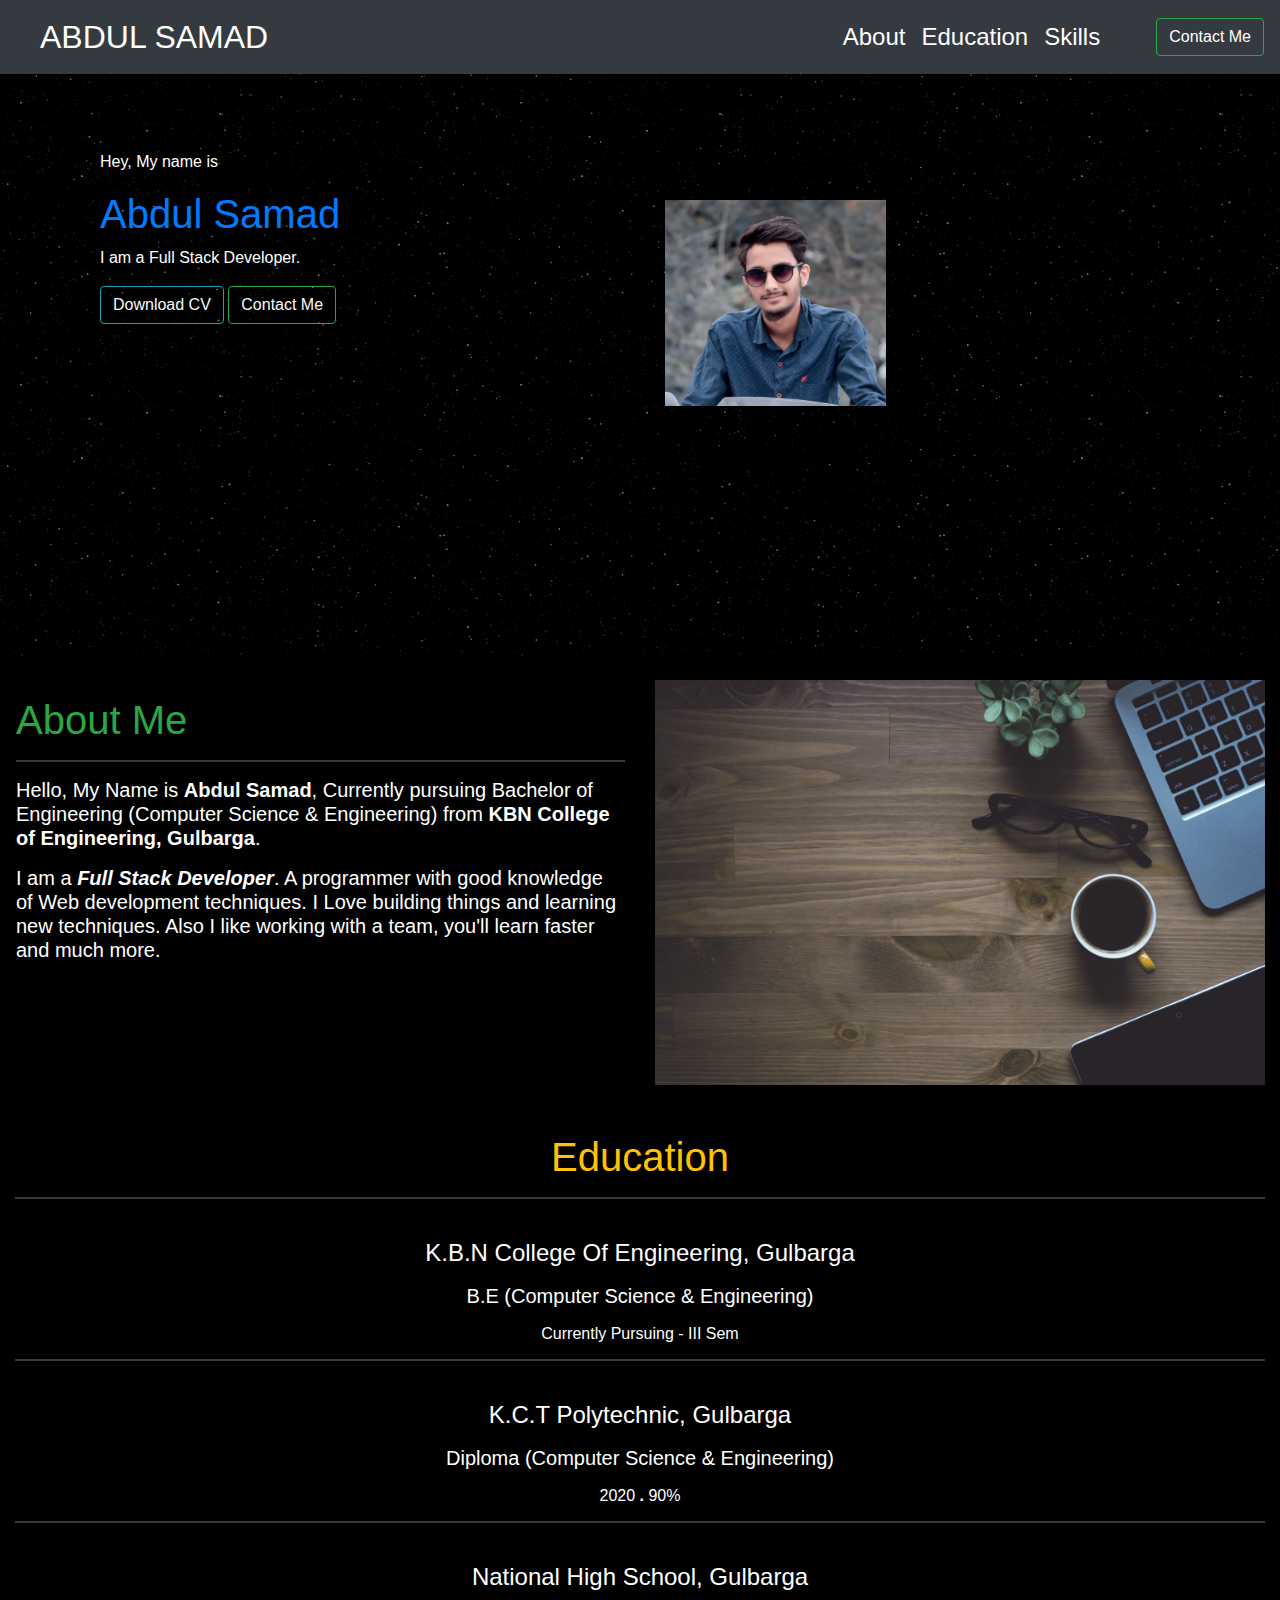
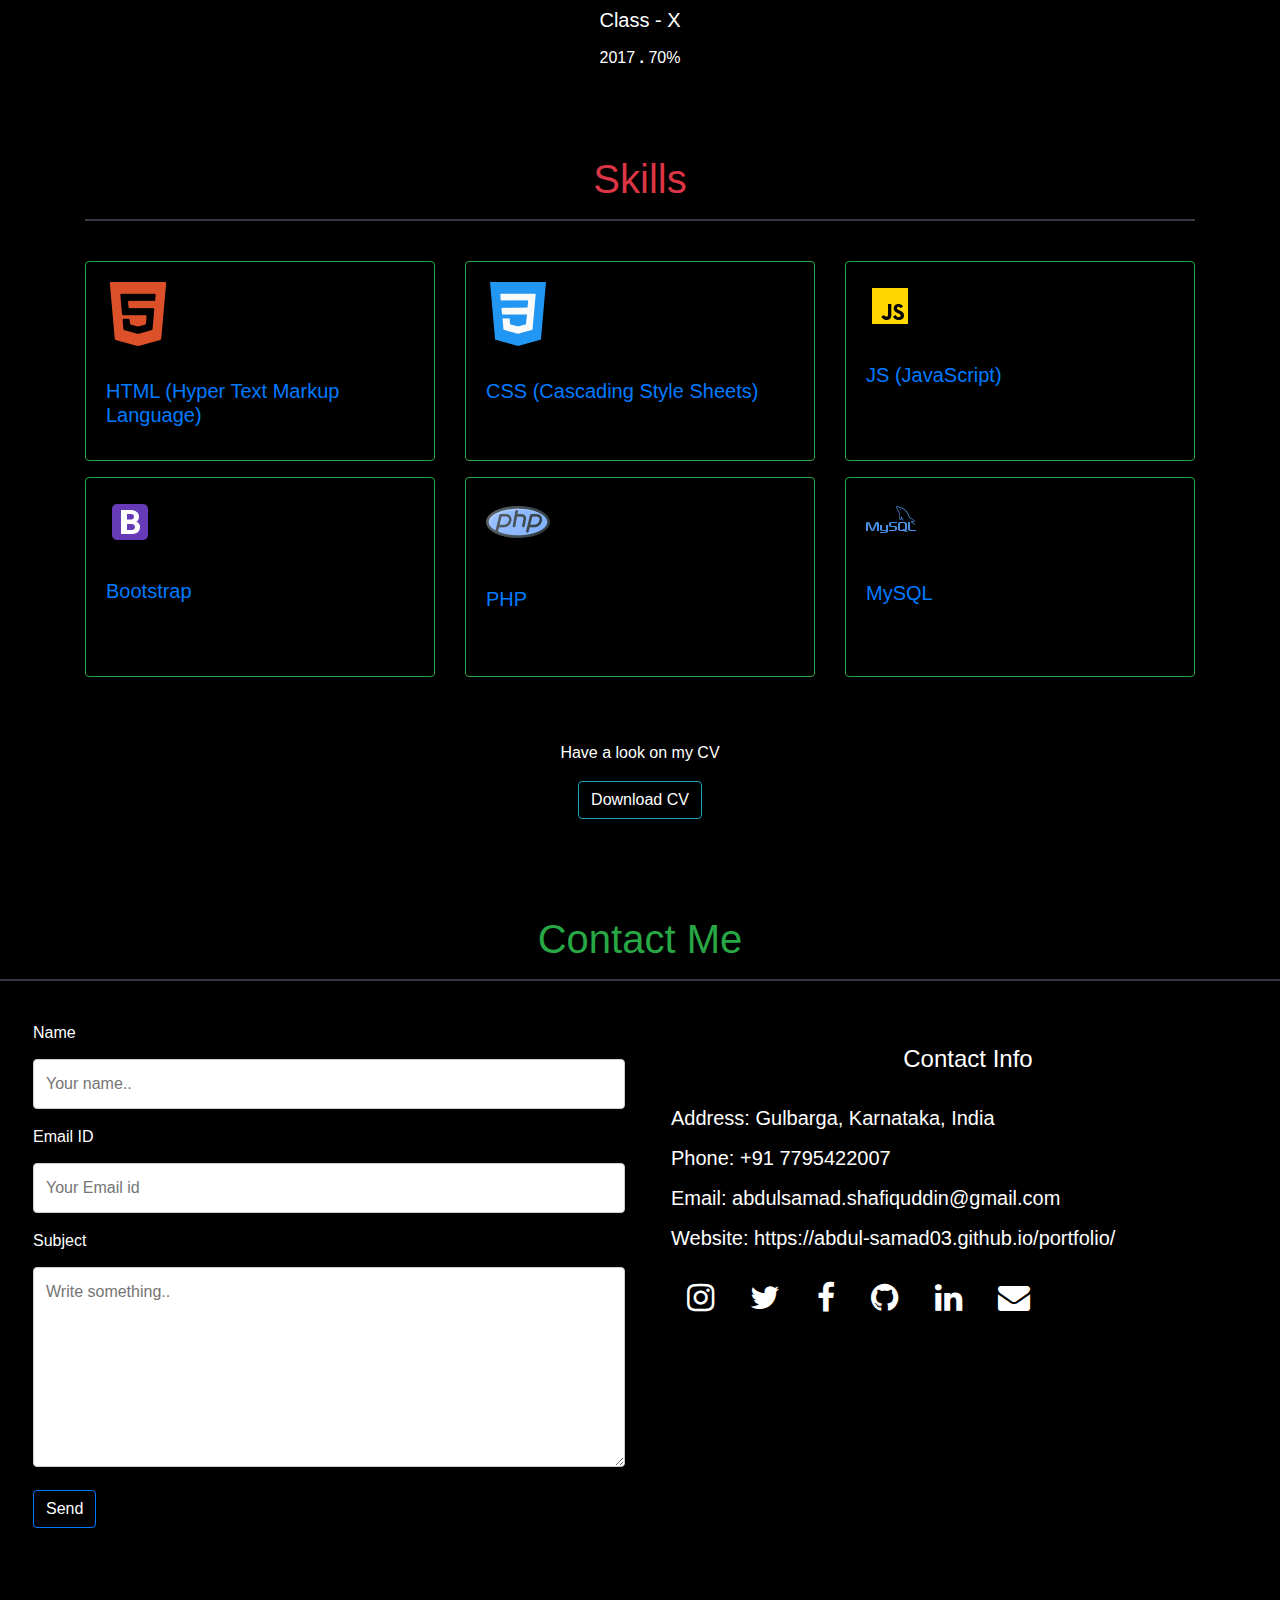
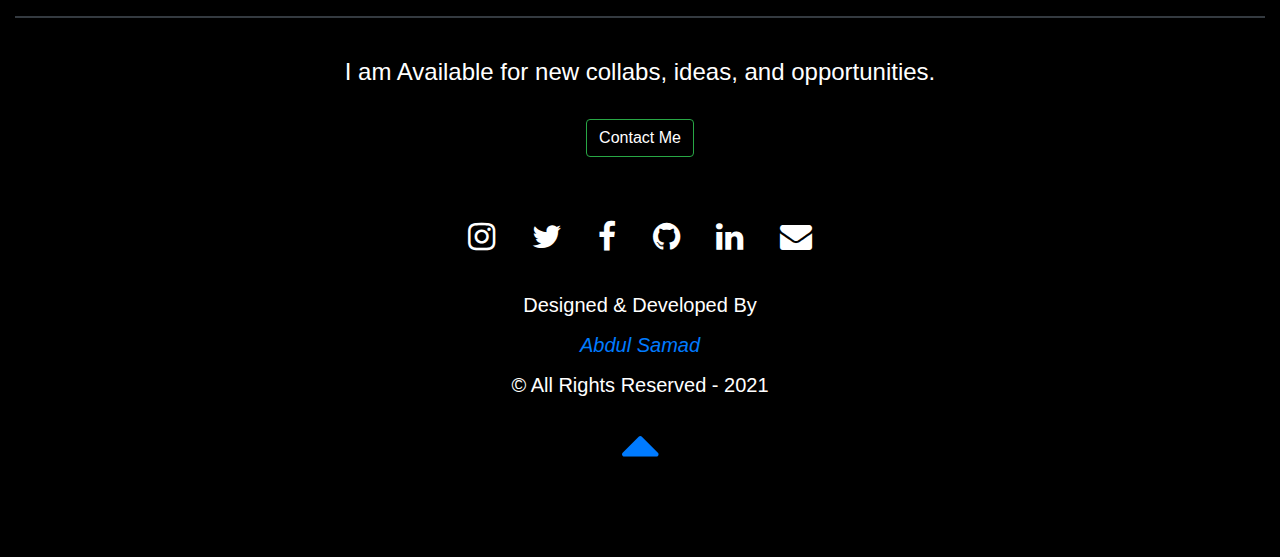
<file: index.html>
<!DOCTYPE html>
<html>
    <html lang="en">
<head>
  <title>ABDUL SAMAD | PORTFOLIO</title>
  <meta charset="utf-8">
  <meta name="viewport" content="width=device-width,  initial-scale=1, maximum-scale=1">
  <link rel="stylesheet" href="https://maxcdn.bootstrapcdn.com/bootstrap/4.5.2/css/bootstrap.min.css">
  <script src="https://ajax.googleapis.com/ajax/libs/jquery/3.5.1/jquery.min.js"></script>
  <script src="https://cdnjs.cloudflare.com/ajax/libs/popper.js/1.16.0/umd/popper.min.js"></script>
  <script src="https://maxcdn.bootstrapcdn.com/bootstrap/4.5.2/js/bootstrap.min.js"></script>
  <link rel="stylesheet" href="https://cdnjs.cloudflare.com/ajax/libs/font-awesome/4.7.0/css/font-awesome.min.css">
  <link rel="stylesheet" href="assets/css/main.css" />
  <link rel="shortcut icon" href="assets/img/icon.png">
</head>
<body>
    
      <section class="navigation">
        <div class="conatiner-fluid bg-dark">
                <nav class="navbar navbar-expand-lg navbar-dark bg-dark fixed-top" >
                    <a class="navbar-brand pl-4" href="#">ABDUL SAMAD</a>
                    <button class="navbar-toggler" type="button" data-toggle="collapse" data-target="#navbarSupportedContent" aria-controls="navbarSupportedContent" aria-expanded="false" aria-label="Toggle navigation">
                      <span class="navbar-toggler-icon"></span>
                    </button>
                  
                    <div class="collapse navbar-collapse" id="navbarSupportedContent">
                      <ul class="navbar-nav ml-auto pr-5">
                        <li class="nav-item">
                          <a class="nav-link " href="#about">About<span class="sr-only">(current)</span></a>
                        </li>
                        <li class="nav-item">
                          <a class="nav-link" href="#education">Education</a>
                        </li>
                        <li class="nav-item">
                          <a class="nav-link" href="#skills">Skills</a>
                        </li>
                      </ul>
                        <a href="#contact" class="btn btn-md text-white btn-outline-success">Contact Me</a>
                    </div>
                  </nav>
        </div>  
        </section>
        <div class="container-fluid" style="background-image: url(assets/img/bg2.gif);">
  <section class="container info" >
    <div class="container-fluid">
      <div class="row">
        <div class="col-lg-6 col-md-6 col-12 ">
          <p> Hey, My name is</p>
        <h1 class="text-primary">Abdul Samad</h1>
        <p>
           I am a Full Stack Developer.
        </p>
           <a href="assets/cv/cv.docx" class="btn btn-md text-light btn-outline-info ">Download CV</a>
        <a href="#contact" class="btn btn-md text-light btn-outline-success ">Contact Me</a>
        </div>
        <div class="col-lg-6 col-md-6 col-12 img-area">
            <img src="assets/img/img.png" class="img-fluid " alt="">
        </div>
      </div>
    </div>
  </section>
</div>

<section class="py-4 banner" id="about">
<div class="container-fluid padding">
<div class="row">
<div class="section col-lg-6 pt-3 pl-3 text-white">
    <h1 class="text-success">About Me</h1><hr style="height:2px;border-width:0;color:gray;" class="bg-dark">
    <h5><p>Hello, My Name is <b>Abdul Samad</b>, Currently pursuing Bachelor of Engineering (Computer Science & Engineering) 
    from <b>KBN College of Engineering, Gulbarga</b>.</p>
        <p>I am a <b><i>Full Stack Developer</i></b>. A programmer with good knowledge of Web development techniques. I Love building things and learning new techniques. Also I like working with a team, you'll learn faster and much more.</p></h5>
            <br>
</div>
<div class="col-lg-6 ">
    <img src="assets/img/banner.jpg" class="img-fluid" >
</div>
</div>
</div>
</section>

<section class="py-4 banner" id="education">
<div class="container-fluid padding text-center">
<div class="text-white">
    <h1 class="text-warning">Education</h1>
    <hr style="height:2px;border-width:0;color:gray;" class="bg-dark"><br>
    <h4><p>K.B.N College Of Engineering, Gulbarga</p></h4>
    <h5><p>B.E (Computer Science & Engineering)</p></h5>
    <h6><p>Currently Pursuing - III Sem</p></h6>
        <hr style="height:2px;border-width:0;color:gray;" class="bg-dark"><br>
    <h4><p>K.C.T Polytechnic, Gulbarga</p></h4>
    <h5><p>Diploma (Computer Science & Engineering)</p></h5>
    <h6><p>2020 <strong>.</strong> 90%</p></h6>
    <hr style="height:2px;border-width:0;color:gray;" class="bg-dark"><br>
    <h4><p>National High School, Gulbarga</p></h4>
    <h5><p>Class - X </p></h5>
    <h6><p>2017 <b>.</b> 70%</p></h6>
</div>
</div>
</section>

<section class="py-5 banner" id="skills">
    <div class="container text-center">
        <h1 class="text-center text-danger">Skills</h1>
        <hr style="height:2px;border-width:0;color:gray;" class="bg-dark"><br>
      <div class="row">
        <div class="col-lg-4 col-md-4 col-12 card-box">
          <div class="card bg-transparent border-success mb-3">
            <div class="card-header text-left"><img src="assets/img/html5.png" class="pt-2" alt=""></div>
            <div class="card-body text-primary">
              <h5 class="card-title text-left">HTML (Hyper Text Markup Language)</h5>
            </div>
          </div>
        </div>
        <div class="col-lg-4 col-md-4 col-12 card-box">
          <div class="card bg-transparent border-success mb-3">
            <div class="card-header text-left"><img src="assets/img/css3.png" class="pt-2" alt=""></div>
            <div class="card-body text-primary">
              <h5 class="card-title text-left">CSS (Cascading Style Sheets)</h5>
              </div>
          </div>
        </div>
        <div class="col-lg-4 col-md-4 col-12 card-box">
          <div class="card bg-transparent border-success mb-3">
            <div class="card-header text-left"><img src="assets/img/js.png" class="pt-2" alt=""></div>
            <div class="card-body text-primary">
              <h5 class="card-title text-left">JS (JavaScript)</h5>
              </div>
          </div>
        </div>
        <div class="col-lg-4 col-md-4 col-12 card-box">
          <div class="card bg-transparent border-success mb-3">
            <div class="card-header text-left"><img src="assets/img/bootstrap.png" class="pt-2" alt=""></div>
            <div class="card-body text-primary">
              <h5 class="card-title text-left">Bootstrap</h5>
              </div>
          </div>
        </div>
        <div class="col-lg-4 col-md-4 col-12 card-box">
          <div class="card bg-transparent border-success mb-3">
            <div class="card-header text-left"><img src="assets/img/php.png" class="" alt=""></div>
            <div class="card-body text-primary">
              <h5 class="card-title text-left ">PHP</h5>
            </div>
          </div>
        </div>
        <div class="col-lg-4 col-md-4 col-12 card-box">
          <div class="card bg-transparent border-success mb-3">
            <div class="card-header text-left"><img src="assets/img/mysql.png" class="pt-2" alt=""></div>
            <div class="card-body text-primary">
              <h5 class="card-title text-left">MySQL</h5>
            </div>
          </div>
        </div>
      </div>
      <p class="pt-5">Have a look on my CV</p>
      <a href="assets/cv/cv.docx" class="btn btn-md text-white btn-outline-info ">Download CV</a>
    </div>
  </section>

<section class="py-5 banner" id="contact">
  <h1 class="text-center text-success">Contact Me</h1>
  <hr style="height:2px;border-width:0;color:gray;" class="bg-dark"><br>
  <div class="row">
        <div class="col-lg-6 col-md-6 col-10 pl-5">
  <form>
  <label for="name"> Name</label>
    <input type="text" id="name" name="name" placeholder="Your name..">

    <label for="email">Email ID</label>
    <input type="text" id="email" name="email" placeholder="Your Email id">

    <label for="subject">Subject</label>
    <textarea id="subject" name="subject" placeholder="Write something.." style="height:200px"></textarea>

    <a href="mailto:abdulsamad.shafiquddin@gmail.com" class="btn btn-md text-white btn-outline-primary bg-transparent">Send</a>
  </form>
</div>
<div class="col-lg-6 col-md-6 col-10 pl-3 pt-4">
  <div class="col-lg-12 col-md-6 col-12 card-box">
                <h4 class="text-center">Contact Info</h4>
              <h5 class="pt-4">
                <p>Address: Gulbarga, Karnataka, India</p>
                <p>Phone: +91 7795422007</p>
                <p>Email: abdulsamad.shafiquddin@gmail.com</p>
                <p>Website: https://abdul-samad03.github.io/portfolio/</p>
              </h5>
              <div class="icon">
              <a href="https://www.instagram.com/abdul_samad_03/"><i class="fa fa-instagram p-3 fa-2x"></i></a> 
              <a href="https://twitter.com/"><i class="fa fa-twitter p-3 fa-2x"></i></a> 
              <a href="https://www.facebook.com/"><i class="fa fa-facebook p-3 fa-2x"></i></a> 
              <a href="https://github.com/"><i class="fa fa-github p-3 fa-2x"></i></a>
              <a href="https://www.linkedin.com/"><i class="fa fa-linkedin p-3 fa-2x"></i></a> 
              <a href="mailto:abdulsamad.shafiquddin@gmail.com"><i class="fa fa-envelope p-3 fa-2x"></i></a> 
              </div>
              </div>
          </div>
</section>

<footer class="container-fluid pt-4 pb-5 text-center banner">
  <hr style="height:2px;border-width:0;color:gray;" class="bg-dark"><br>
   <h4>I am Available for new collabs, ideas, and opportunities.</h4>
   <br><a href="#contact" class="btn btn-md text-white btn-outline-success ">Contact Me</a>
   <br>
   <div class="icon pt-5">
  <a href="https://www.instagram.com/abdul_samad_03/"><i class="fa fa-instagram p-3 fa-2x"></i></a> 
  <a href="https://twitter.com/"><i class="fa fa-twitter p-3 fa-2x"></i></a> 
  <a href="https://www.facebook.com/"><i class="fa fa-facebook p-3 fa-2x"></i></a> 
  <a href="https://github.com/"><i class="fa fa-github p-3 fa-2x"></i></a>
  <a href="https://www.linkedin.com/"><i class="fa fa-linkedin p-3 fa-2x"></i></a> 
   <a href="mailto:abdulsamad.shafiquddin@gmail.com"><i class="fa fa-envelope p-3 fa-2x"></i></a> 
  </div>
   <br>
  <h5><p>Designed & Developed By</p></h5>
  <h5 class="text-primary"><p><i>Abdul Samad</i></p></h5>
  <h5><p> &copy; All Rights Reserved - 2021 </p></h5>

 <a href="#"><i class=" fa fa-sort-asc p-3 fa-4x "></i></a> 
</footer>
</body>
</html>
</file>
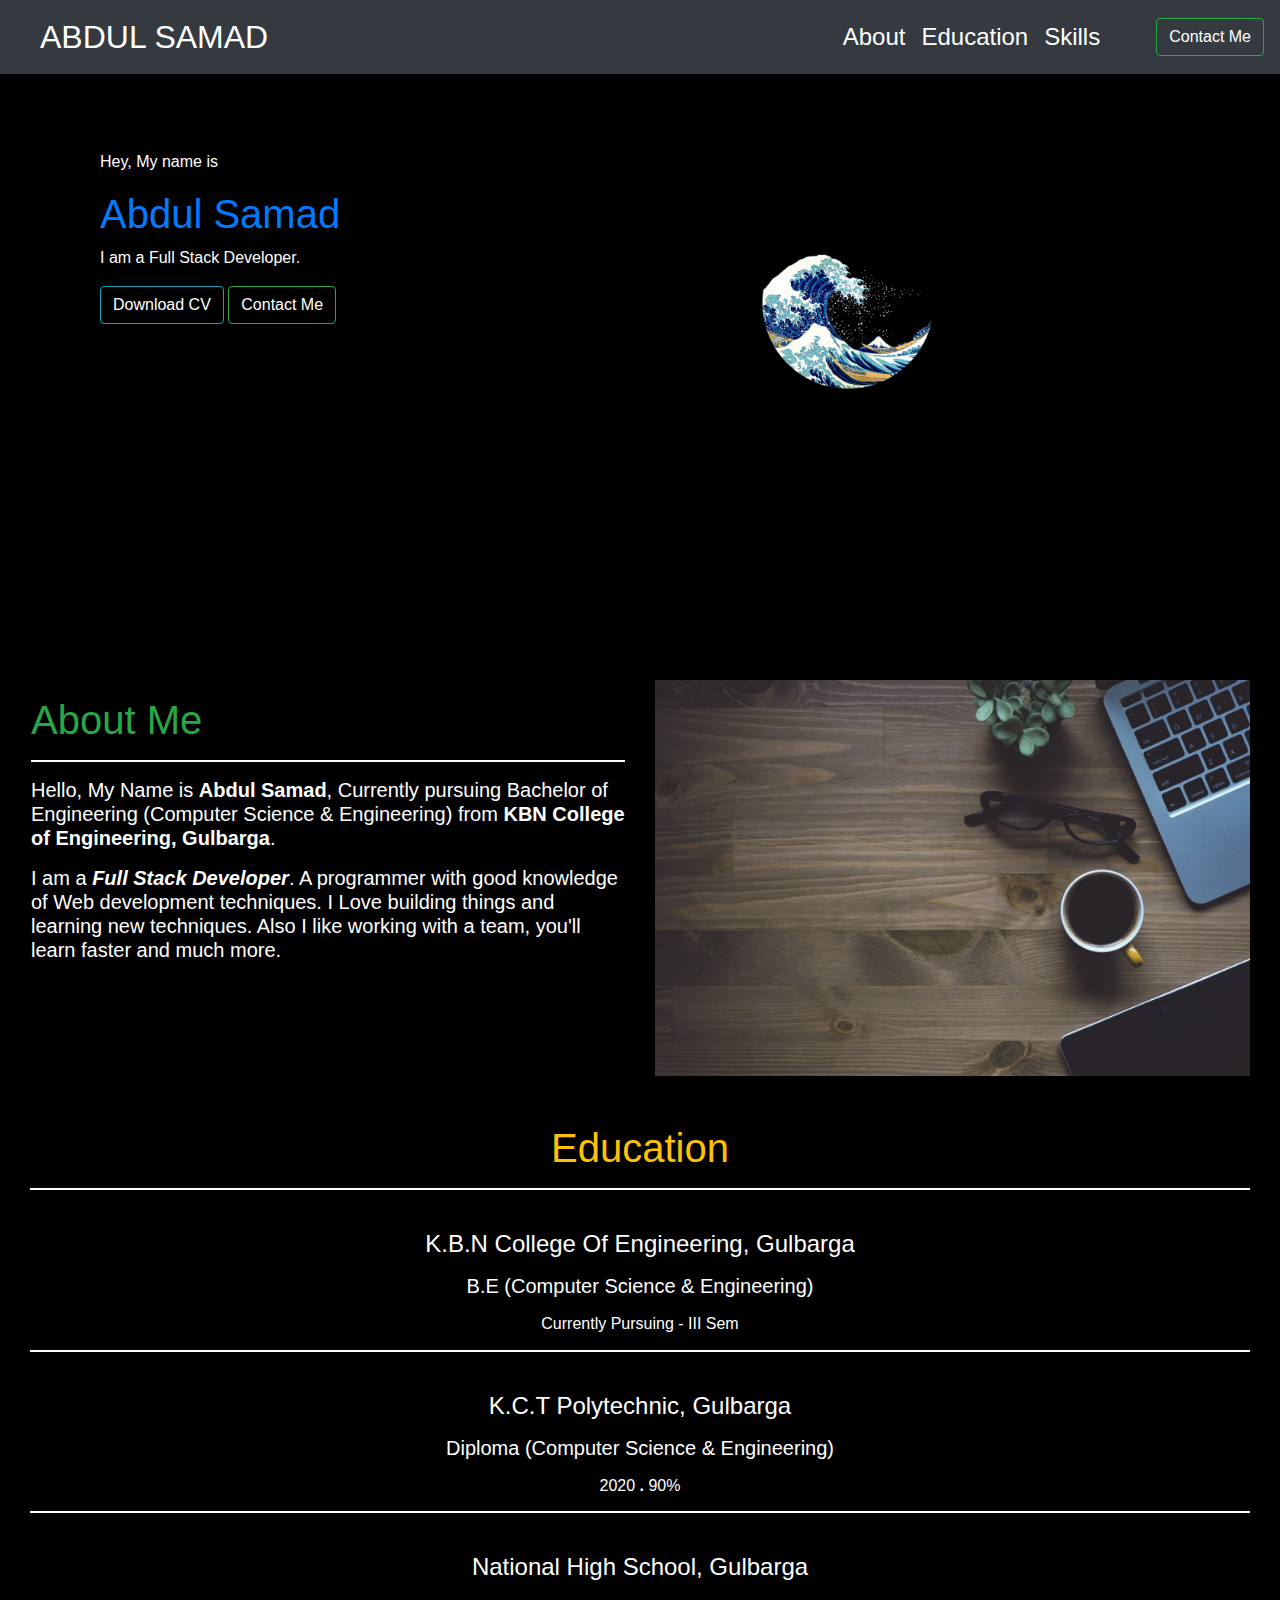
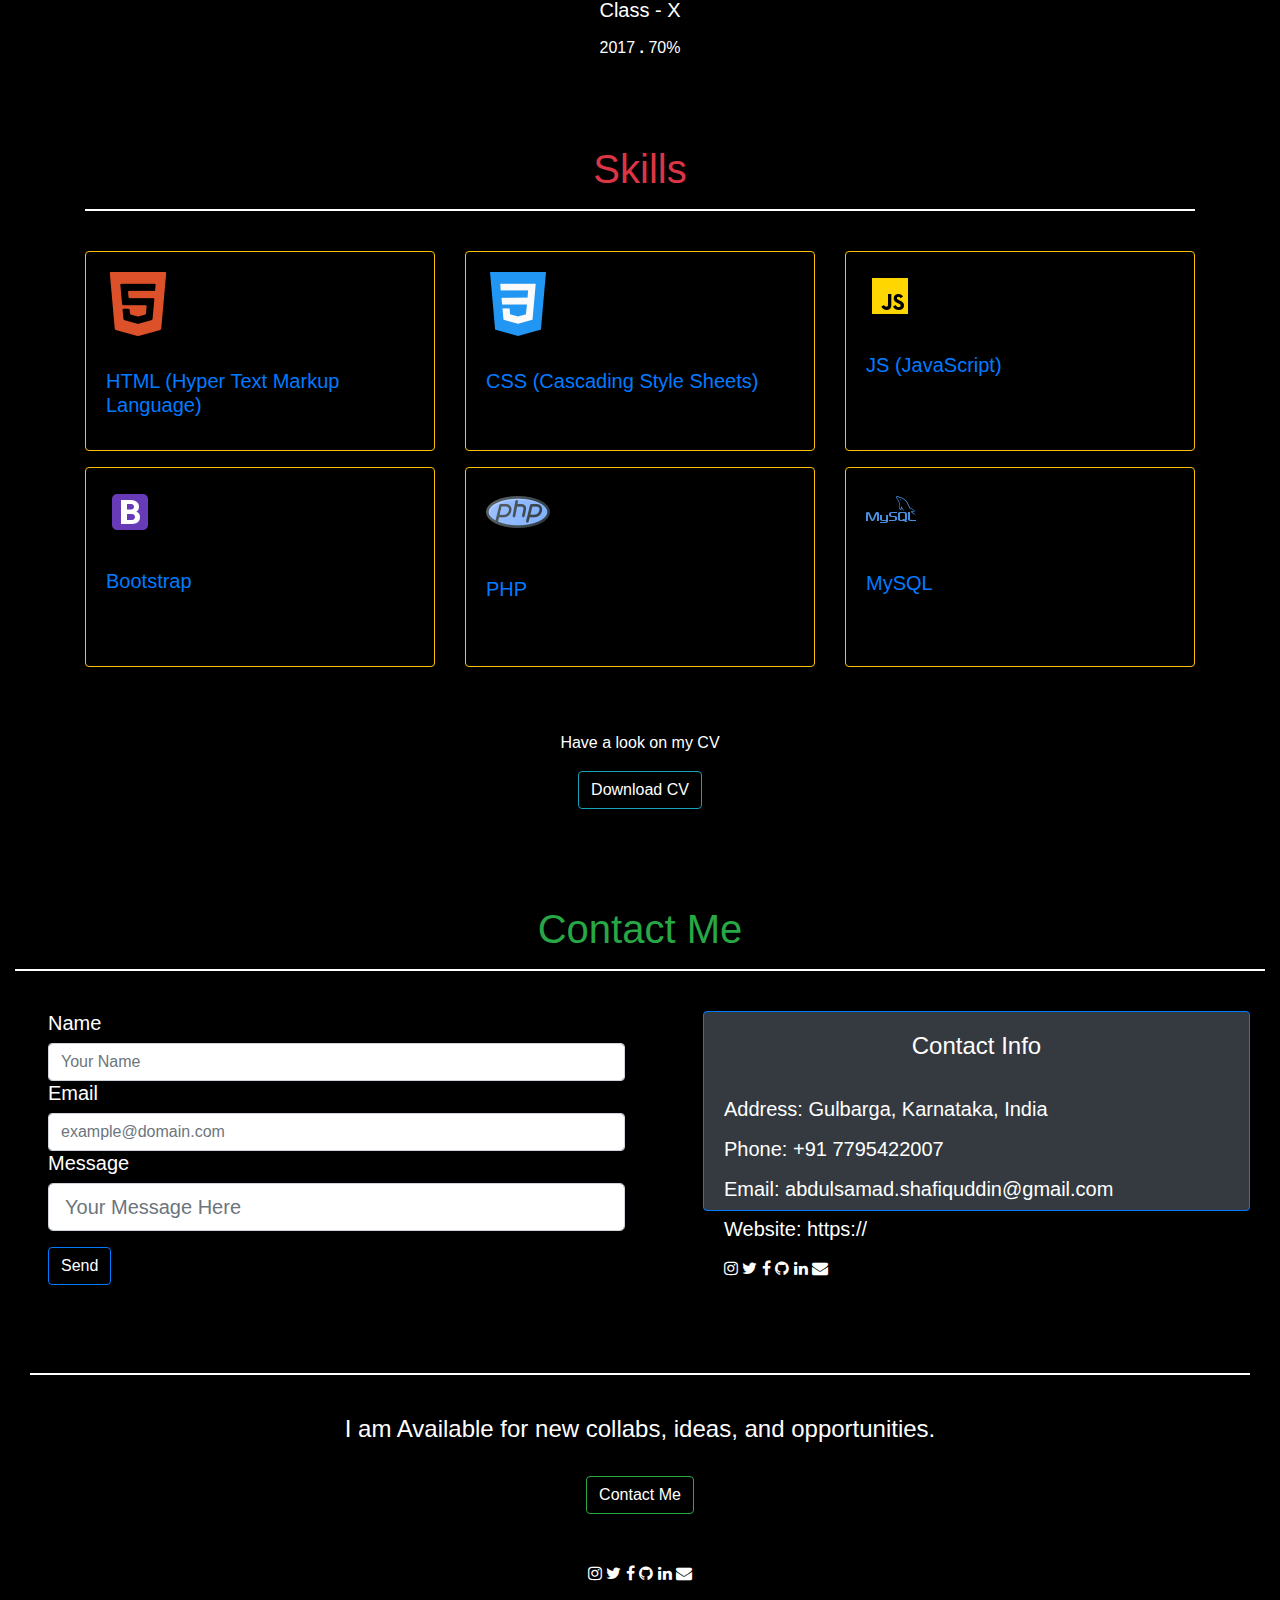
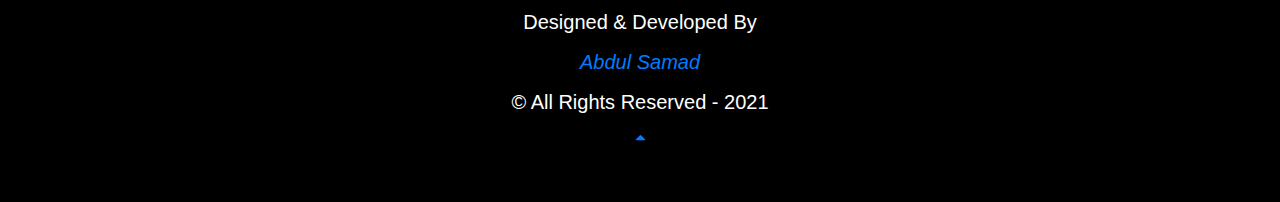
<file: portfolio.html>
<!DOCTYPE html>
<html>
    <html lang="en">
<head>
  <title>ABDUL SAMAD | PORTFOLIO</title>
  <meta charset="utf-8">
  <meta name="viewport" content="width=device-width, initial-scale=1">
  <link rel="stylesheet" href="https://maxcdn.bootstrapcdn.com/bootstrap/4.5.2/css/bootstrap.min.css">
  <script src="https://ajax.googleapis.com/ajax/libs/jquery/3.5.1/jquery.min.js"></script>
  <script src="https://cdnjs.cloudflare.com/ajax/libs/popper.js/1.16.0/umd/popper.min.js"></script>
  <script src="https://maxcdn.bootstrapcdn.com/bootstrap/4.5.2/js/bootstrap.min.js"></script>
  <link rel="stylesheet" href="https://cdnjs.cloudflare.com/ajax/libs/font-awesome/4.7.0/css/font-awesome.min.css">
  <link rel="stylesheet" href="assets/css/main.css" />
  <link rel="shortcut icon" href="assets/img/icon.png">
</head>
<body>
  <div class="container-fluid banner">
      <section class="navigation">
        <div class="conatiner-fluid bg-dark">
                <nav class="navbar navbar-expand-lg navbar-dark bg-dark fixed-top">
                    <a class="navbar-brand pl-4" href="#">ABDUL SAMAD</a>
                    <button class="navbar-toggler" type="button" data-toggle="collapse" data-target="#navbarSupportedContent" aria-controls="navbarSupportedContent" aria-expanded="false" aria-label="Toggle navigation">
                      <span class="navbar-toggler-icon"></span>
                    </button>
                  
                    <div class="collapse navbar-collapse" id="navbarSupportedContent">
                      <ul class="navbar-nav ml-auto pr-5">
                        <li class="nav-item">
                          <a class="nav-link" href="#about">About<span class="sr-only">(current)</span></a>
                        </li>
                        <li class="nav-item">
                          <a class="nav-link" href="#education">Education</a>
                        </li>
                        <li class="nav-item">
                          <a class="nav-link" href="#skills">Skills</a>
                        </li>
                      </ul>
                        <a href="#contact" class="btn btn-md text-white btn-outline-success bg-transparent">Contact Me</a>
                    </div>
                  </nav>
        </div>  
        </section>
   
   <section class="container info">
    <div class="container-fluid">
      <div class="row">
        <div class="col-lg-6 col-md-6 col-10 ">
          <p> Hey, My name is</p>
        <h1 class="text-primary">Abdul Samad</h1>
        <p>
           I am a Full Stack Developer.
        </p>
           <a href="assets/cv/cv.docx" class="btn btn-md text-white btn-outline-info bg-transparent">Download CV</a>
        <a href="#contact" class="btn btn-md text-white btn-outline-success bg-transparent">Contact Me</a>
        </div>
        <div class="col-lg-6 col-md-6 col-10 img-area">
            <img src="assets/img/banner.png" class="img-fluid man-img" alt="">
        </div>
      </div>
    </div>
  </section>



<section class="py-4" id="about">
<div class="container-fluid padding">
<div class="row">
<div class="section col-lg-6 pt-3 pl-3 text-white">
    <h1 class="text-success">About Me</h1><hr style="height:2px;border-width:0;color:gray;background-color:white">
    <h5><p>Hello, My Name is <b>Abdul Samad</b>, Currently pursuing Bachelor of Engineering (Computer Science & Engineering) 
    from <b>KBN College of Engineering, Gulbarga</b>.</p>
        <p>I am a <b><i>Full Stack Developer</i></b>. A programmer with good knowledge of Web development techniques. I Love building things and learning new techniques. Also I like working with a team, you'll learn faster and much more.</p></h5>
            <br>
</div>
<div class="col-lg-6 ">
    <img src="assets/img/banner.jpg" class="img-fluid" >
</div>
</div>
</div>
</section>

<section class="py-4" id="education">
<div class="container-fluid padding text-center">
<div class="text-white">
    <h1 class="text-warning">Education</h1>
    <hr style="height:2px;border-width:0;color:gray;background-color:white"><br>
    <h4><p>K.B.N College Of Engineering, Gulbarga</p></h4>
    <h5><p>B.E (Computer Science & Engineering)</p></h5>
    <h6><p>Currently Pursuing - III Sem</p></h6>
        <hr style="height:2px;border-width:0;color:gray;background-color:white"><br>
    <h4><p>K.C.T Polytechnic, Gulbarga</p></h4>
    <h5><p>Diploma (Computer Science & Engineering)</p></h5>
    <h6><p>2020 <strong>.</strong> 90%</p></h6>
    <hr style="height:2px;border-width:0;color:gray;background-color:white"><br>
    <h4><p>National High School, Gulbarga</p></h4>
    <h5><p>Class - X </p></h5>
    <h6><p>2017 <b>.</b> 70%</p></h6>
</div>
</div>
</section>

<section class="py-5" id="skills">
    <div class="container text-center">
        <h1 class="text-center text-danger">Skills</h1>
        <hr style="height:2px;border-width:0;color:gray;background-color:white"><br>
      <div class="row">
        <div class="col-lg-4 col-md-4 col-12 card-box">
          <div class="card bg-transparent border-warning mb-3">
            <div class="card-header text-left"><img src="assets/img/html5.png" class="pt-2" alt=""></div>
            <div class="card-body text-primary">
              <h5 class="card-title text-left">HTML (Hyper Text Markup Language)</h5>
            </div>
          </div>
        </div>
        <div class="col-lg-4 col-md-4 col-12 card-box">
          <div class="card bg-transparent border-warning mb-3">
            <div class="card-header text-left"><img src="assets/img/css3.png" class="pt-2" alt=""></div>
            <div class="card-body text-primary">
              <h5 class="card-title text-left">CSS (Cascading Style Sheets)</h5>
              </div>
          </div>
        </div>
        <div class="col-lg-4 col-md-4 col-12 card-box">
          <div class="card bg-transparent border-warning mb-3">
            <div class="card-header text-left"><img src="assets/img/js.png" class="pt-2" alt=""></div>
            <div class="card-body text-primary">
              <h5 class="card-title text-left">JS (JavaScript)</h5>
              </div>
          </div>
        </div>
        <div class="col-lg-4 col-md-4 col-12 card-box">
          <div class="card bg-transparent border-warning mb-3">
            <div class="card-header text-left"><img src="assets/img/bootstrap.png" class="pt-2" alt=""></div>
            <div class="card-body text-primary">
              <h5 class="card-title text-left">Bootstrap</h5>
              </div>
          </div>
        </div>
        <div class="col-lg-4 col-md-4 col-12 card-box">
          <div class="card bg-transparent border-warning mb-3">
            <div class="card-header text-left"><img src="assets/img/php.png" class="" alt=""></div>
            <div class="card-body text-primary">
              <h5 class="card-title text-left ">PHP</h5>
            </div>
          </div>
        </div>
        <div class="col-lg-4 col-md-4 col-12 card-box">
          <div class="card bg-transparent border-warning mb-3">
            <div class="card-header text-left"><img src="assets/img/mysql.png" class="pt-2" alt=""></div>
            <div class="card-body text-primary">
              <h5 class="card-title text-left">MySQL</h5>
            </div>
          </div>
        </div>
      </div>
      <p class="pt-5">Have a look on my CV</p>
      <a href="assets/cv/cv.docx" class="btn btn-md text-white btn-outline-info bg-transparent">Download CV</a>
    </div>
  </section>

<section class="py-5" id="contact">
  <h1 class="text-center text-success">Contact Me</h1>
  <hr style="height:2px;border-width:0;color:gray;background-color:white"><br>
  <div class="row">
        <div class="col-lg-6 col-md-6 col-10 pl-5">
  <form>
  <div class="form-group">
    <h5>Name</h5>
    <input type="name" class="form-control" id="name" placeholder="Your Name">
    <h5>Email</h5>
    <input type="email" class="form-control" id="email" placeholder="example@domain.com">
    <h5>Message</h5>
    <input type="message" class="form-control form-control-lg" id="message" placeholder="Your Message Here">
  </div>
  <a href="mailto:abdulsamad.shafiquddin@gmail.com" class="btn btn-md text-white btn-outline-primary bg-transparent">Send</a>
</form>
</div>
<div class="col-lg-6 col-md-6 col-10 pl-5">
  <div class="col-lg-12 col-md-6 col-12 card-box">
          <div class="card bg-dark border-primary mb-3">
            <div class="card-body">
              <h4 class="card-title text-center">Contact Info</h4>
              <div class="card-text"> <h5 class="pt-4"> <p>Address: Gulbarga, Karnataka, India</p>
                <p>Phone: +91 7795422007</p>
                <p>Email: abdulsamad.shafiquddin@gmail.com</p>
                <p>Website: https://</p>
              </h5>
              <div class="icon">
              <a href="https://www.instagram.com/abdul_samad_03/"><i class="fa fa-instagram"></i></a> 
              <a href="#"><i class="fa fa-twitter"></i></a> 
              <a href="#"><i class="fa fa-facebook"></i></a> 
              <a href="#"><i class="fa fa-github"></i></a>
              <a href="#"><i class="fa fa-linkedin"></i></a> 
              <a href="mailto:abdulsamad.shafiquddin@gmail.com"><i class="fa fa-envelope"></i></a> 
              </div>
              </div>
              </div>
          </div>
        </div>
  </div>
</div>
</section>

<footer class="container-fluid pt-4 pb-5 bg-transparent text-center">
  <hr style="height:2px;border-width:0;color:gray;background-color:white"><br>
   <h4>I am Available for new collabs, ideas, and opportunities.</h4>
   <br><a href="#contact" class="btn btn-md text-white btn-outline-success bg-transparent">Contact Me</a>
   <br>
   <div class="icon pt-5">
  <a href="#"><i class="fa fa-instagram"></i></a> 
  <a href="#"><i class="fa fa-twitter"></i></a> 
  <a href="#"><i class="fa fa-facebook"></i></a> 
  <a href="#"><i class="fa fa-github"></i></a>
  <a href="#"><i class="fa fa-linkedin"></i></a> 
   <a href="mailto:abdulsamad.shafiquddin@gmail.com"><i class="fa fa-envelope"></i></a> 
  </div>
   <br>
  <h5><p>Designed & Developed By</p></h5>
  <h5 class="text-primary"><p><i>Abdul Samad</i></p></h5>
  <h5><p> &copy; All Rights Reserved - 2021 </p></h5>

 <a href="#"><i class=" fa fa-sort-asc"></i></a> 
</footer>
</div> 
</body>
</html>
</file>
<file: assets/css/main.css>
*{
    padding: 0;
    margin: 0;
    box-sizing: border-box;

}

html, body {
  overflow-x:hidden 
} 

body{
    margin: 0;
    padding: 0;
    color: white;
}

html {
    scroll-behavior: smooth;
}


.banner{
    height: auto;
    width: 100%;
    background: black ;
    background-position: center;
    background-attachment: fixed;
    background-size: cover;
}
.navbar-brand {
    font-size: 2rem;
    color: white!important;

}


.navbar ul li a {
    font-size: 1.5rem;
    color: white!important;

}



.container.info {
    padding-top: 150px;
    padding-bottom: 250px;

}

.container.info img {
    height: 16rem;
    padding-left: 10px;
    padding-top: 50px;
}

.card {
  height: 200px;
}

.icon a i {
    color: white;

}
.icon a i:hover {
    color: tomato!important;

}


input[type=text], select, textarea {
  width: 100%;
  padding: 12px;
  border: 1px solid #ccc;
  border-radius: 4px;
  box-sizing: border-box;
  margin-top: 6px;
  margin-bottom: 16px;
  resize: vertical;
}

.btn :hover, .btn-primary:focus, .btn-primary:active, .btn-primary.active, .open>.dropdown-toggle.btn-primary {
    color: tomato;
    background-color:tomato;

}


@media (max-width: 568px){

}
</file>
